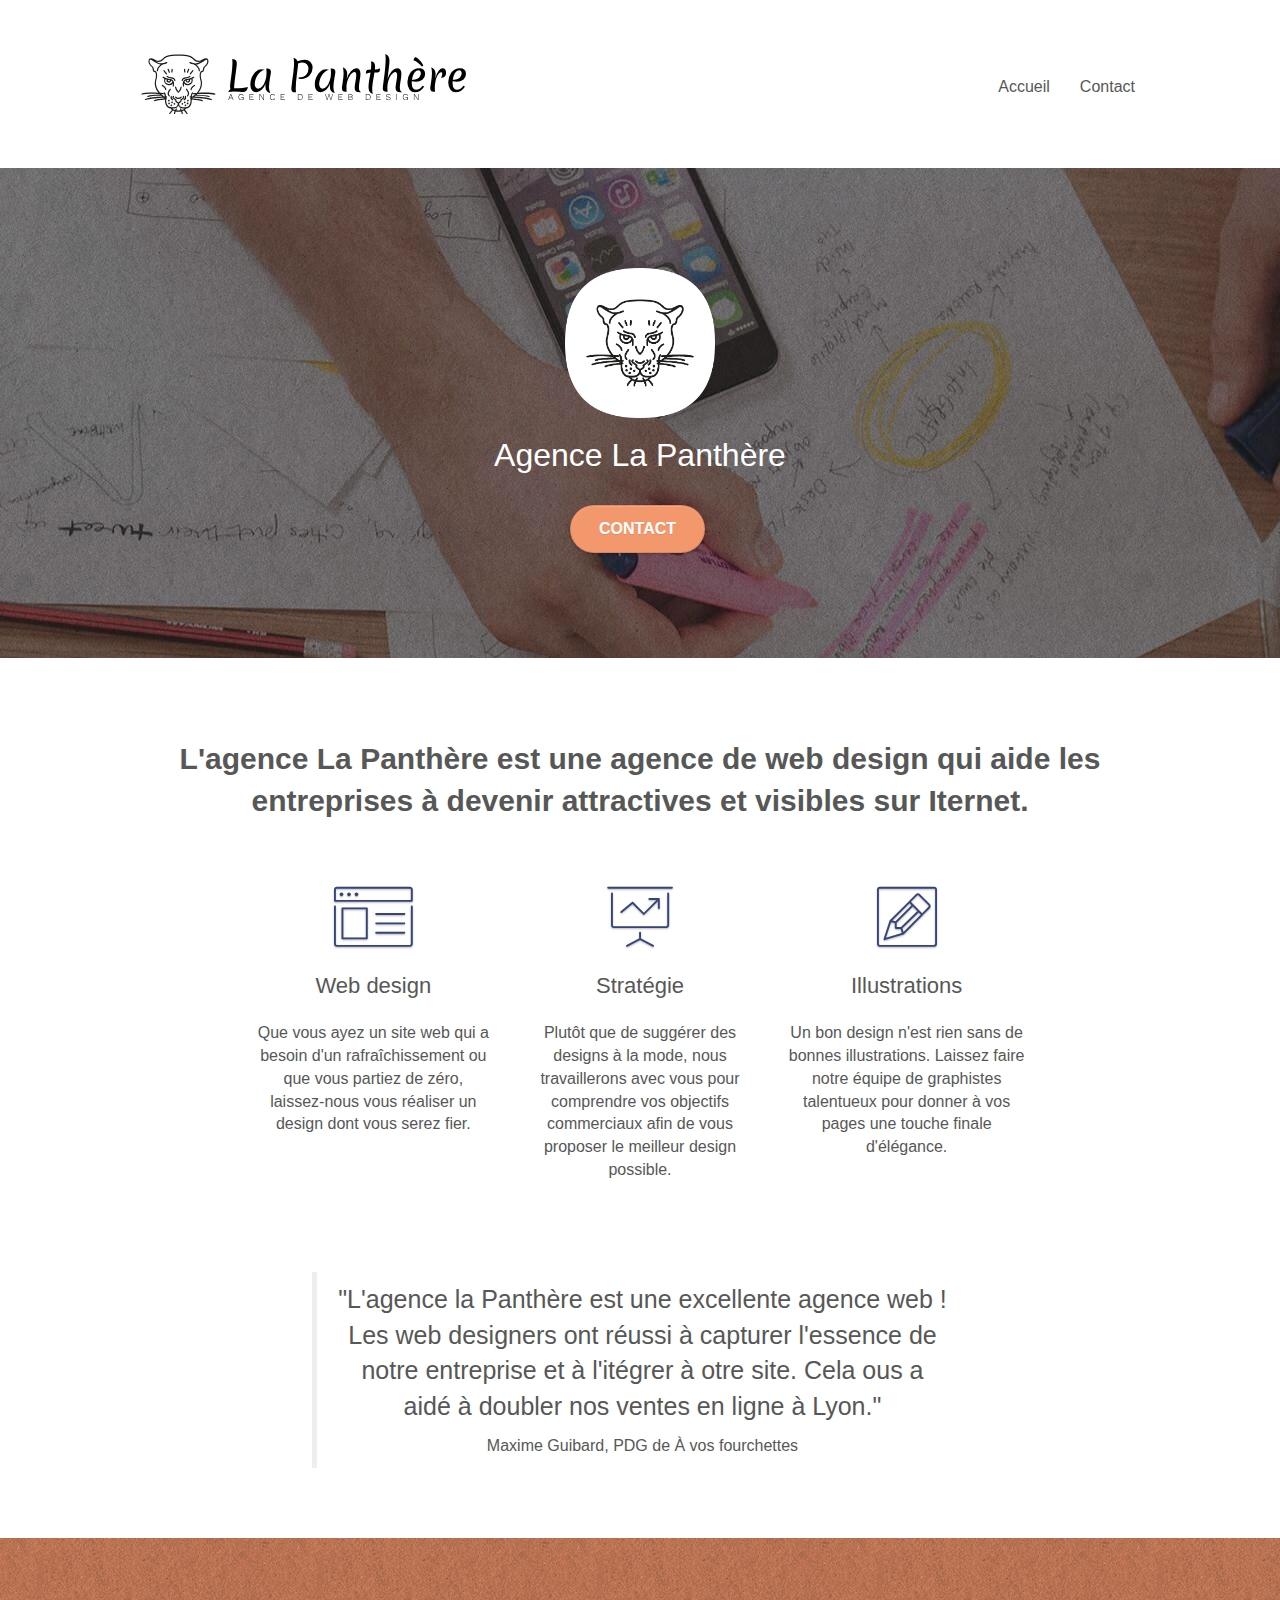
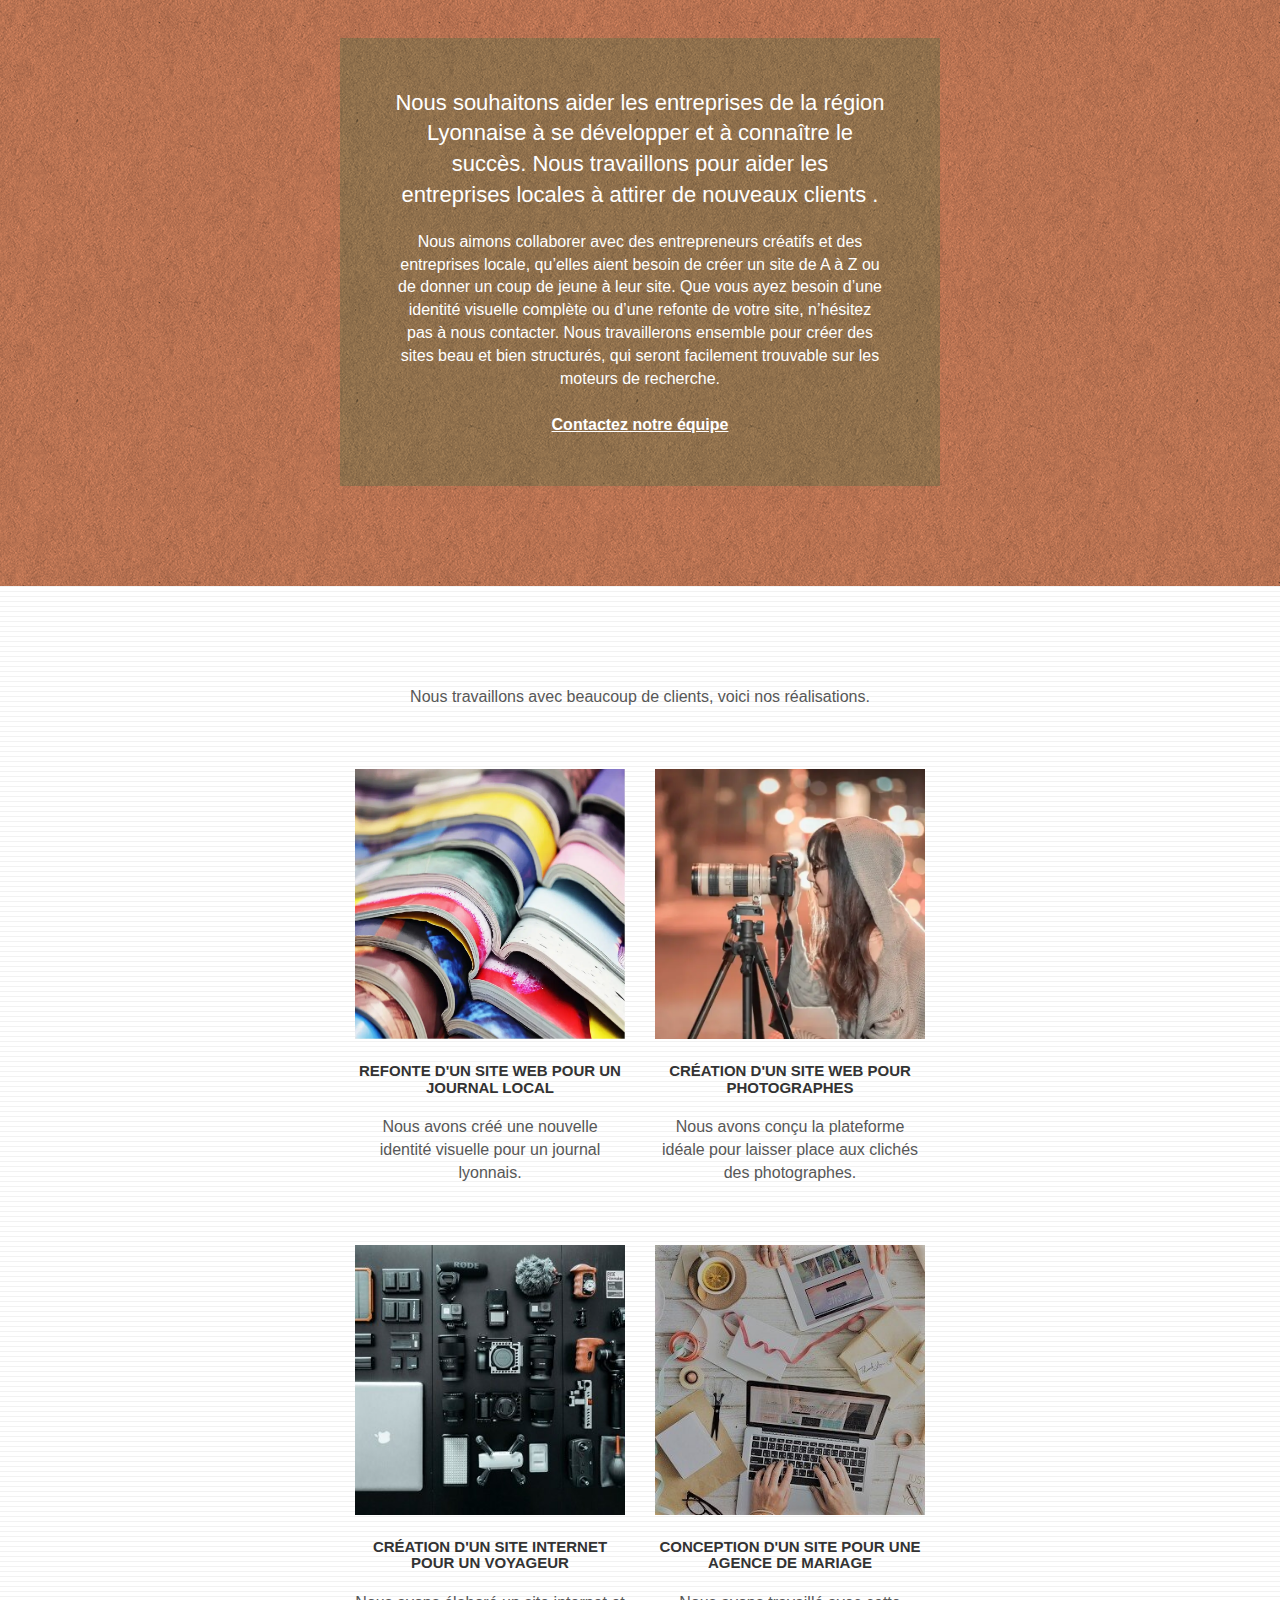
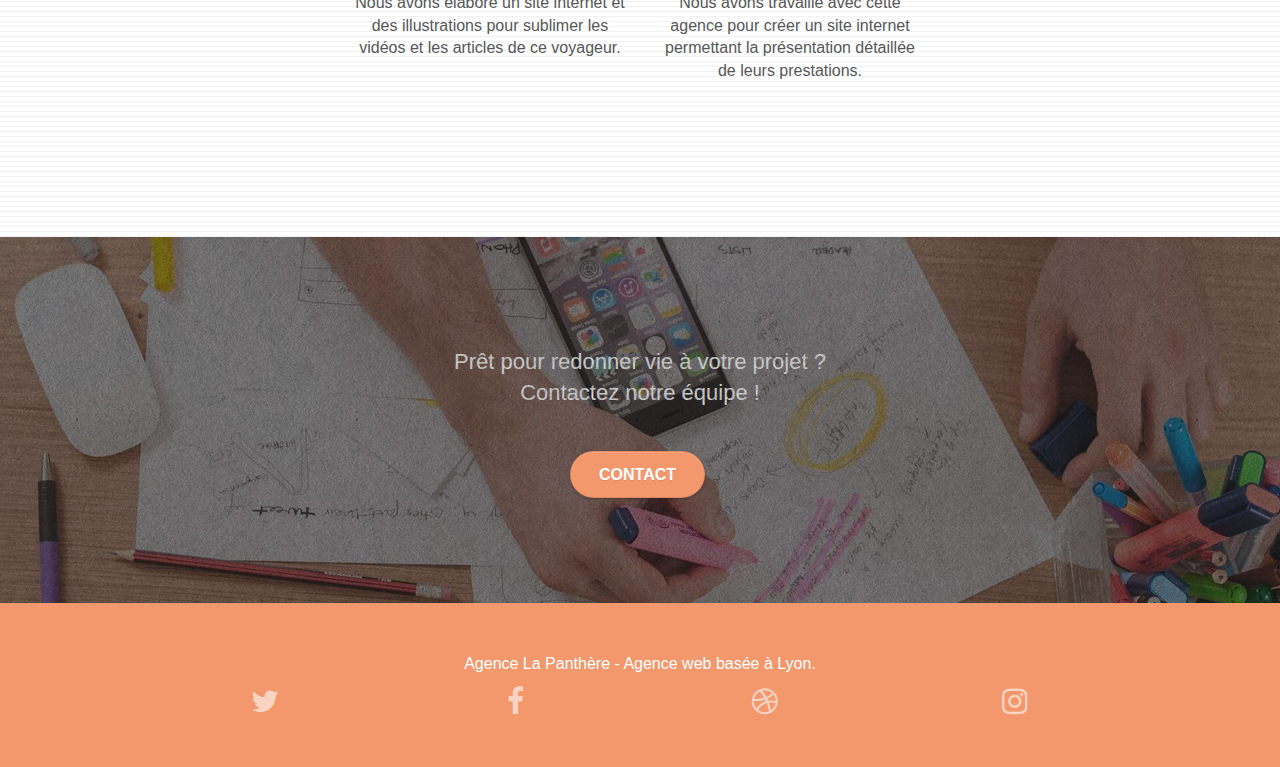
<file: index.html>
<!doctype html>
<html lang="fr-FR">

<head>
	<meta charset="utf-8">
	<meta name="keywords"
		content="seo, google, site web, site internet, agence design paris, agence design, agence design,agence design,agence design,agence design,agence design,agence design,agence design,agence design">
	<meta name="description"
		content="La Panthère agence de web design, experte en communication web à Lyon, propulsez l'activité de votre entreprise et développez votre visibilité sur le web.">
	<meta name="author" content="La Panthère">
	<meta name="viewport" content="width=device-width, initial-scale=1.0, viewport-fit=cover">
	<link rel="shortcut icon" type="image/png" href="favicon.jpg">

	<link rel="stylesheet" type="text/css" href="./css/bootstrap.css">
	<link rel="stylesheet" type="text/css" href="style.css">
	<link rel="stylesheet" type="text/css"
		href="https://cdnjs.cloudflare.com/ajax/libs/font-awesome/4.7.0/css/font-awesome.css">
	<link rel="stylesheet" type="text/css" href="./css/et-line.css">


	<script src="https://cdnjs.cloudflare.com/ajax/libs/jquery/2.1.0/jquery.min.js"></script>
	<script src="./js/bootstrap.js"></script>
	<script src="./js/blocs.js"></script>
	<script src="./js/jquery.touchSwipe.js" defer></script>
	<script src="./js/gmaps.js"></script>

	<title>La Panthère - Agence de web design</title>


	<!-- Analytics -->

	<!-- Analytics END -->

</head>

<body>
	<!-- Principal conteneur -->
	<div class="page-container">

		<!-- bloc-0 -->
		<header class="bloc bgc-white l-bloc " id="bloc-0">
			<div class="container bloc-sm">

				<nav class="navbar row">
					<div class="navbar-header">
						<a class="navbar-brand" href="index.html"><img src="img/agence-la-panthere-monochrome.svg"
								alt="Logo agence La Panthère"></a>
					</div>
					<button id="nav-toggle" type="button" class="ui-navbar-toggle navbar-toggle" data-toggle="collapse"
						data-target=".navbar-1" aria-label="Menu">
						<span class="sr-only">Toggle navigation</span><span class="icon-bar"></span><span
							class="icon-bar"></span><span class="icon-bar"></span>
					</button>
					<div class="collapse navbar-collapse navbar-1 special-dropdown-nav">
						<ul class="site-navigation nav navbar-nav">
							<li>
								<a href="index.html">Accueil</a>
							</li>
							<li>
							</li>
							<li>
								<a href="contact.html">Contact</a>
							</li>
						</ul>
					</div>
				</nav>
			</div>
		</header>
		<!-- bloc-0 END -->
		<main>
			<!-- bloc-1-presentation -->
			<section
				class="bloc bgc-dark-slate-blue bg-banniere d-bloc bg-t-edge bloc-bg-texture texture-paper b-parallax"
				id="bloc-1-hero">
				<div class="container bloc-lg">
					<div class="row tight-width-whitespace">
						<div class="col-sm-12">
							<img src="img/logo.png" class="center-block image-resize-mode logo-img"
								alt="Agence La Panthère">
							<h1 class="text-center hero-bloc-text tc-white ">
								Agence La Panthère
							</h1>
							<div class="text-center">
								<a href="contact.html" class="btn btn-lg btn-clean btn-rd cta-hero btn-atomic-tangerine"
									id="cta-hero">Contact</a>
							</div>
						</div>
					</div>
				</div>
			</section>
			<!-- bloc-1-presentation END -->

			<!-- bloc-2-services -->
			<section class="bloc bgc-white l-bloc" id="bloc-2-services">
				<div class="container bloc-md">
					<div class="row">
						<div class="col-sm-12 text-center">
							<p class="bloc-presetation">L'agence La Panthère est une agence de web design qui aide les
								entreprises à devenir
								attractives et visibles sur Iternet.</p>
						</div>
					</div>
					<div class="row voffset-lg med-width-whitespace">
						<div class="col-sm-4">
							<div class="text-center">
								<span class="et-icon-browser sm-shadow icon-dark-slate-blue icons icon-lg"></span>
							</div>
							<h2 class="mg-md text-center">
								Web design
							</h2>
							<p class="text-center ">
								Que vous ayez un site web qui a besoin d'un rafraîchissement ou que vous partiez de
								zéro, laissez-nous vous réaliser un design dont vous serez fier.
							</p>
						</div>
						<div class="col-sm-4">
							<div class="text-center">
								<span class="et-icon-presentation sm-shadow icon-dark-slate-blue icons icon-lg"></span>
							</div>
							<h2 class="mg-md text-center">
								Stratégie
							</h2>
							<p class="text-center ">
								Plutôt que de suggérer des designs à la mode, nous travaillerons avec vous pour
								comprendre vos objectifs commerciaux afin de vous proposer le meilleur design
								possible.<br>
							</p>
						</div>
						<div class="col-sm-4">
							<div class="text-center">
								<span class="et-icon-edit sm-shadow icon-dark-slate-blue icons icon-lg"></span>
							</div>
							<h2 class="mg-md text-center">
								Illustrations
							</h2>
							<p class="text-center ">
								Un bon design n'est rien sans de bonnes illustrations. Laissez faire notre équipe de
								graphistes talentueux pour donner à vos pages une touche finale d'élégance.
							</p>
						</div>
					</div>
					<div class="row voffset-lg voffset">
						<div class="col-xs-12 col-md-8 col-md-offset-2 text-center">
							<blockquote>
								<p class="bloc-quote">"L'agence la Panthère est une excellente agence web ! Les web
									designers ont réussi à
									capturer l'essence de notre entreprise et à l'itégrer à otre site. Cela ous a aidé à
									doubler nos ventes en ligne à Lyon."</p>
								<p>Maxime Guibard, PDG de À vos fourchettes</p>
							</blockquote>
						</div>
					</div>
				</div>
			</section>
			<!-- bloc-2-services END -->

			<!-- bloc-3-what-i-do -->
			<section
				class="bloc tc-white bgc-atomic-tangerine bg-presentation d-bloc bloc-bg-texture texture-paper b-parallax"
				id="bloc-3-what-i-do">
				<div class="container bloc-lg">
					<div class="row tight-width-whitespace black-background">
						<div class="col-sm-12">
							<h2 class="mg-md text-center tc-white">
								Nous souhaitons aider les entreprises de la région Lyonnaise à se développer et à
								connaître le succès. Nous travaillons pour aider les entreprises locales à attirer
								de
								nouveaux clients .<br>
							</h2>
							<p class="text-center white">
								Nous aimons collaborer avec des entrepreneurs créatifs et des entreprises locale,
								qu’elles aient besoin de créer un site de A à Z ou de donner un coup de jeune à leur
								site. Que vous ayez besoin d’une identité visuelle complète ou d’une refonte de
								votre
								site, n’hésitez pas à nous contacter. Nous travaillerons ensemble pour créer des
								sites
								beau et bien structurés, qui seront facilement trouvable sur les moteurs de
								recherche.
								<br><br><a class="ltc-white bold-link" href="contact.html">Contactez notre
									équipe</a><br>
							</p>
						</div>
					</div>
				</div>
			</section>
			<!-- bloc-3-what-i-do END -->

			<!-- bloc-4-portfolio -->
			<section class="bloc bgc-white bg-lines-h2-bg bg-repeat l-bloc" id="bloc-4-portfolio">
				<div class="container bloc-lg">
					<div class="row">
						<div class="col-sm-12 text-center">
							<p>Nous travaillons avec beaucoup de clients, voici nos réalisations.</p>
						</div>
					</div>
					<div class="row tight-width-whitespace portfolio-row">
						<div class="col-sm-6">
							<a href="#" data-lightbox="img/1.webp" data-gallery-id="gallery-1"
								data-caption="Refonte d'un site web pour un journal local" data-frame="snapshot-lb"><img
									src="img/1.webp"
									alt="paris web design logo agence web meilleure agence et refonte site web journal"
									class="img-responsive portfolio-thumb"></a>
							<h3 class="mg-md text-center">
								Refonte d'un site web pour un journal local
							</h3>
							<p class="text-center">
								Nous avons créé une nouvelle identité visuelle pour un journal lyonnais.
							</p>
						</div>
						<div class="col-sm-6">
							<a href="#" data-lightbox="img/2.webp" data-gallery-id="gallery-1"
								data-caption="Création d'un site web pour photographes" data-frame="snapshot-lb"><img
									src="img/2.webp" class="img-responsive portfolio-thumb"
									alt="Création d'un site web pour photographes"></a>
							<h3 class="mg-md text-center">
								Création d'un site web pour photographes
							</h3>
							<p class="text-center">
								Nous avons conçu la plateforme idéale pour laisser place aux clichés des
								photographes.
							</p>
						</div>
					</div>
					<div class="row tight-width-whitespace portfolio-row">
						<div class="col-sm-6">
							<a href="#" data-lightbox="img/3.jpg" data-gallery-id="gallery-1"
								data-caption="Création d'un site internet pour un voyageur"
								data-frame="snapshot-lb"><img src="img/3.jpg" class="img-responsive portfolio-thumb"
									alt="Création d'un site web pour voyageur"></a>
							<h3 class="mg-md text-center">
								Création d'un site internet pour un voyageur
							</h3>
							<p class="text-center">
								Nous avons élaboré un site internet et des illustrations pour sublimer les vidéos et
								les
								articles de ce voyageur.
							</p>
						</div>
						<div class="col-sm-6">
							<a href="#" data-lightbox="img/4.jpg" data-gallery-id="gallery-1"
								data-caption="Conception d'un site pour une agence de mariage"
								data-frame="snapshot-lb"><img src="img/4.jpg" class="img-responsive portfolio-thumb"
									alt="Création d'un site web pour agence de mariage"></a>
							<h3 class="mg-md text-center">
								Conception d'un site pour une agence de mariage
							</h3>
							<p class="text-center">
								Nous avons travaillé avec cette agence pour créer un site internet permettant la
								présentation détaillée de leurs prestations.
							</p>
						</div>
					</div>
				</div>
			</section>
			<!-- bloc-4-portfolio END -->

			<!-- bloc-5-cta -->
			<section class="bloc bgc-dark-slate-blue bg-banniere d-bloc bloc-bg-texture texture-paper" id="bloc-5-cta">
				<div class="container bloc-lg">
					<div class="row">
						<h2 class="mg-md text-center tc-white">
							Prêt pour redonner vie à votre projet ?<br>Contactez notre équipe !
						</h2>
						<div class="col-sm-12 text-center">
							<a href="contact.html"
								class="btn btn-atomic-tangerine btn-clean btn-rd btn-lg cta-hero">Contact</a>
						</div>
					</div>
				</div>
			</section>
			<!-- bloc-5-cta END -->
		</main>
		<!-- Footer - bloc-8 -->
		<footer class="bloc bgc-atomic-tangerine d-bloc" id="bloc-8">
			<div class="container bloc-sm">
				<div class="row">
					<div class="col-sm-12">
						<p class="text-center white">
							Agence La Panthère - Agence web basée à Lyon.<br>
						</p>
						<div class="row row-no-gutters">
							<div class="col-xs-3">
								<div class="text-center">
									<a class="social" title="Twitter" href="https://twitter.com/"><span
											class="fa fa-twitter icon-md"></span></a>
								</div>
							</div>
							<div class="col-xs-3">
								<div class="text-center">
									<a class="social" title="FaceBook" href="https://www.facebook.com/"><span
											class="fa fa-facebook icon-md"></span></a>
								</div>
							</div>
							<div class="col-xs-3">
								<div class="text-center">
									<a class="social" title="Dribble" href="https://dribbble.com/"><span
											class="fa fa-dribbble icon-md"></span></a>
								</div>
							</div>
							<div class="col-xs-3">
								<div class="text-center">
									<a class="social" title="Instagram" href="https://www.instagram.com/"><span
											class="fa fa-instagram icon-md"></span></a>
								</div>
							</div>
						</div>
					</div>
				</div>
			</div>
		</footer>
		<!-- Footer - bloc-8 END -->

	</div>
	<!-- Principal conteneur END -->


</body>

</html>
</file>
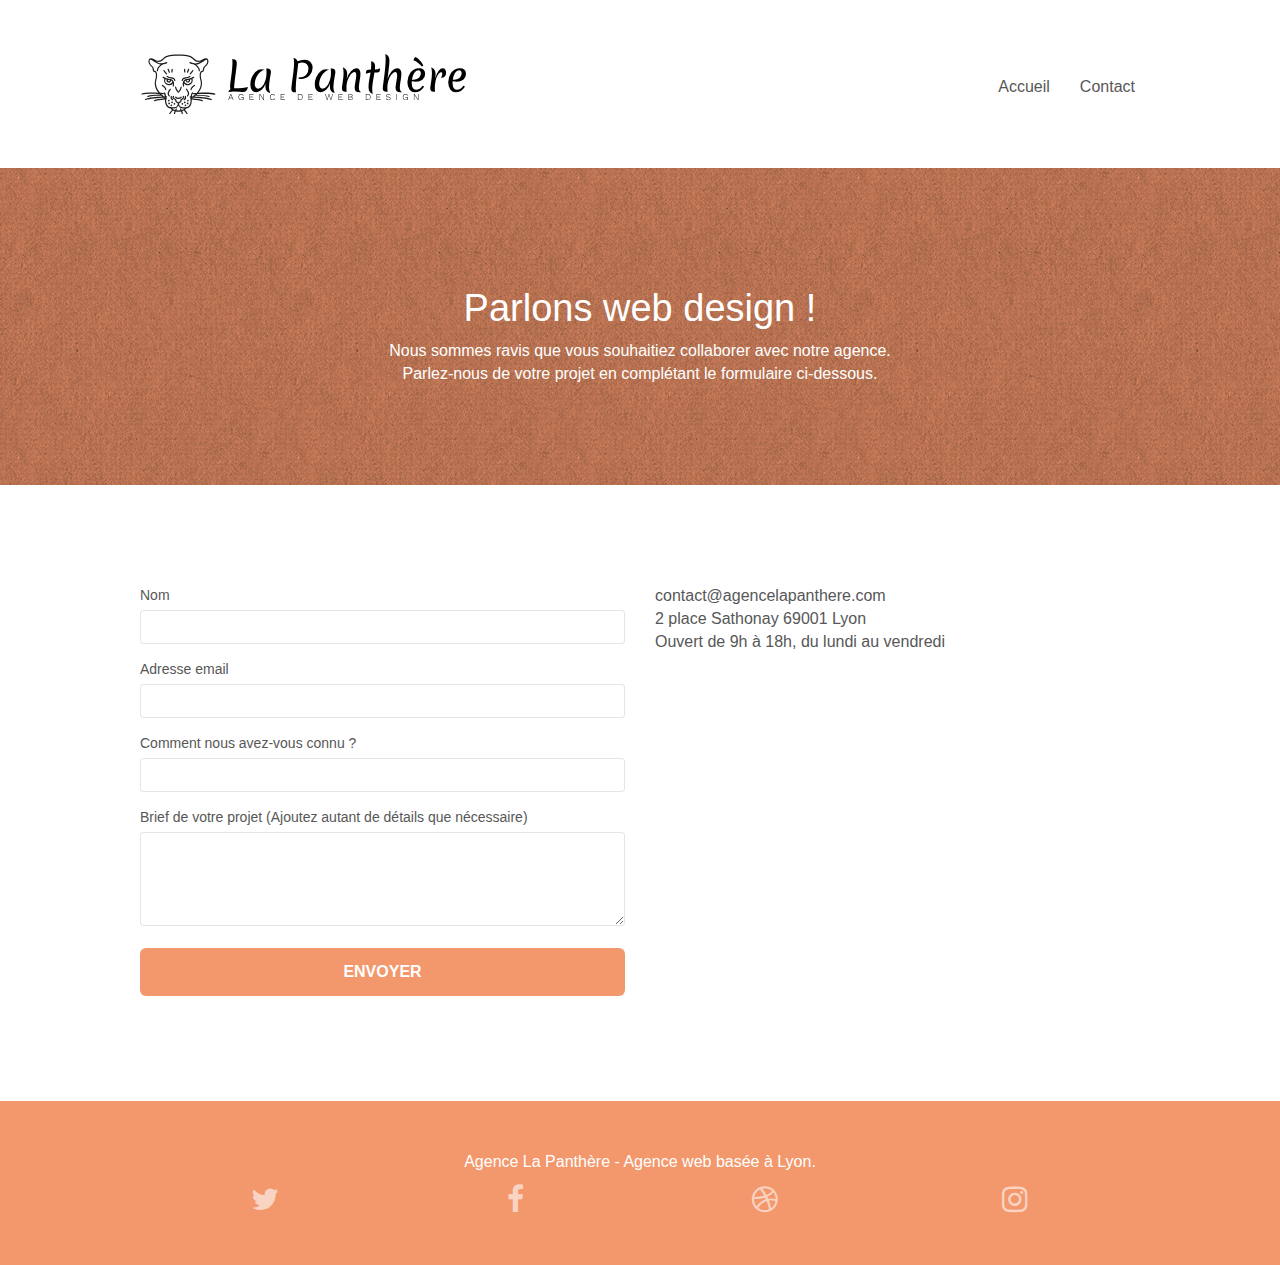
<file: contact.html>
<!doctype html>
<html lang="fr-FR">
	<head>
		<meta charset="utf-8">
		<meta name="keywords"
			content="seo, google, site web, site internet, agence design paris, agence design, agence design,agence design,agence design,agence design,agence design,agence design,agence design,agence design">
		<meta name="description"
			content="La Panthère agence de web design, experte en communication web à Lyon, propulsez l'activité de votre entreprise et développez votre visibilité sur le web.">
		<meta name="author" content="La Panthère">
		<meta name="viewport" content="width=device-width, initial-scale=1.0, viewport-fit=cover">
		<link rel="shortcut icon" type="image/png" href="favicon.jpg">
	
		<link rel="stylesheet" type="text/css" href="./css/bootstrap.css">
		<link rel="stylesheet" type="text/css" href="style.css">
		<link rel="stylesheet" type="text/css" href="https://cdnjs.cloudflare.com/ajax/libs/font-awesome/4.7.0/css/font-awesome.css">
		<link rel="stylesheet" type="text/css" href="./css/et-line.css">
	
	
		<script src="https://cdnjs.cloudflare.com/ajax/libs/jquery/2.1.0/jquery.min.js"></script>
		<script src="./js/bootstrap.js"></script>
		<script src="./js/blocs.js"></script>
		<!-- <script src="./js/jquery.touchSwipe.js" defer></script>
		<script src="./js/gmaps.js"></script> -->
		<script src="./js/jqBootstrapValidation.js"></script>
		<script src="./js/formHandler.js"></script>
	
		<title>Contact</title>
	

    
<!-- Analytics -->
 
<!-- Analytics END -->
    
</head>
<body>
<!-- Principal conteneur -->
<div class="page-container">
    
<!-- bloc-0 -->
<header class="bloc bgc-white l-bloc " id="bloc-0">
	<div class="container bloc-sm">
		<nav class="navbar row">
			<div class="navbar-header">
				<a class="navbar-brand" href="index.html"><img src="img/agence-la-panthere-monochrome.svg" alt="Logo agence la Panthère"></a>
				<button id="nav-toggle" type="button" class="ui-navbar-toggle navbar-toggle"
				data-toggle="collapse" data-target=".navbar-1">
				<span class="sr-only">Toggle navigation</span><span class="icon-bar"></span><span
					class="icon-bar"></span><span class="icon-bar"></span>
			</button>
			</div>

			<div class="collapse navbar-collapse navbar-1 special-dropdown-nav">
				<ul class="site-navigation nav navbar-nav">
					<li>
						<a href="index.html">Accueil</a>
					</li>
					<li>
						<a href="contact.html">Contact</a>
					</li>
				</ul>
			</div>
		</nav>
	</div>
</header>
<!-- bloc-0 END -->

<!-- bloc-6 -->
<section class="bloc bg-dots-bg bg-repeat bgc-atomic-tangerine d-bloc bloc-bg-texture texture-paper" id="bloc-6">
	<div class="container bloc-lg">
		<div class="row">
			<div class="col-sm-12">
				<h1 class="text-center hero-bloc-text tc-white">
					Parlons web design !
				</h1>
				<p class="text-center mg-lg tc-white tight-width-whitespace">
					Nous sommes ravis que vous souhaitiez collaborer avec notre agence.<br>
					Parlez-nous de votre projet en complétant le formulaire ci-dessous.
				</p>
			</div>
		</div>
	</div>
</section>
<!-- bloc-6 END -->

<!-- bloc-7 -->
<div class="bloc bgc-white l-bloc" id="bloc-7">
	<div class="container bloc-lg">
		<div class="row">
			<div class="col-sm-6">
				<form id="form_1">
					<div class="form-group">
						<label for="name">
							Nom
						</label>
						<input id="name" class="form-control" required  aria-label="Nom">
					</div>
					<div class="form-group">
						<label for="email">
							Adresse email
						</label>
						<input id="email" class="form-control" type="email" required  aria-label="Email">
					</div>
					<div class="form-group">
						<label for="input_504">
							Comment nous avez-vous connu ?
						</label>
						<input class="form-control" type="email" required id="input_504"  aria-label="Comment nous avez-vous connu ?">
					</div>
					<div class="form-group">
						<label for="message">
							Brief de votre projet (Ajoutez autant de détails que nécessaire)<br>
						</label><textarea id="message" class="form-control" rows="4" cols="50" required  aria-label="Votre projet"></textarea>
					</div> 
					<button class="bloc-button btn btn-lg btn-block cta-hero btn-atomic-tangerine" type="submit"  aria-label="Envoyer">
						Envoyer
					</button>
				</form>
			</div>
			<div class="col-sm-6">
				<p>
					contact@agencelapanthere.com<br>2 place Sathonay 69001 Lyon<br>Ouvert de 9h à 18h, du lundi au vendredi<br>
				</p>
			</div>
		</div>
	</div>
</div>
<!-- bloc-7 END -->

<!-- Footer - bloc-8 -->
<footer class="bloc bgc-atomic-tangerine d-bloc" id="bloc-8">
			<div class="container bloc-sm">
				<div class="row">
					<div class="col-sm-12">
						<p class="text-center white">
							Agence La Panthère - Agence web basée à Lyon.<br>
						</p>
						<div class="row row-no-gutters">
							<div class="col-xs-3">
								<div class="text-center">
									<a class="social" title="Twitter" href="https://twitter.com/"><span
											class="fa fa-twitter icon-md"></span></a>
								</div>
							</div>
							<div class="col-xs-3">
								<div class="text-center">
									<a class="social" title="FaceBook" href="https://www.facebook.com/"><span
											class="fa fa-facebook icon-md"></span></a>
								</div>
							</div>
							<div class="col-xs-3">
								<div class="text-center">
									<a class="social" title="Dribble" href="https://dribbble.com/"><span
											class="fa fa-dribbble icon-md"></span></a>
								</div>
							</div>
							<div class="col-xs-3">
								<div class="text-center">
									<a class="social" title="Instagram" href="https://www.instagram.com/"><span
											class="fa fa-instagram icon-md"></span></a>
								</div>
							</div>
						</div>
					</div>
				</div>
			</div>
		</footer>
<!-- Footer - bloc-8 END -->

</div>
<!-- Principal conteneur END -->
    

</body>
</html>
</file>
<file: style.css>
body {
    margin: 0;
    padding: 0;
    background: #FFF;
    overflow-x: hidden;
    -webkit-font-smoothing: antialiased;
    -moz-osx-font-smoothing: grayscale;
}

a,
button {
    transition: all .3s ease-in-out;
    outline: none !important;
}

a:hover {
    text-decoration: none;
    cursor: pointer;
}

#page-loading-blocs-notifaction {
    position: fixed;
    top: 0;
    bottom: 0;
    width: 100%;
    z-index: 100000;
    background: #FFFFFF url("img/pageload-spinner.gif") no-repeat center center;
}

.bloc {
    width: 100%;
    clear: both;
    background: 50% 50% no-repeat;
    padding: 0 50px;
    -webkit-background-size: cover;
    -moz-background-size: cover;
    -o-background-size: cover;
    background-size: cover;
    position: relative;
}

.bloc-presetation {
    font-size: 30px;
    font-weight: bold;
    padding: 30px;
}

.bloc-quote {
    font-size: 25px;
}

.bloc .container {
    padding-left: 0;
    padding-right: 0;
}

.bloc-lg {
    padding: 100px 50px;
}

.bloc-md {
    padding: 50px;
}

.bloc-sm {
    padding: 50px 50px;
}

.bg-center,
.bg-l-edge,
.bg-r-edge,
.bg-t-edge,
.bg-b-edge,
.bg-tl-edge,
.bg-bl-edge,
.bg-tr-edge,
.bg-br-edge,
.bg-repeat {
    -webkit-background-size: auto !important;
    -moz-background-size: auto !important;
    -o-background-size: auto !important;
    background-size: auto !important;
}

.bg-repeat {
    background: repeat;
}

.bg-t-edge {
    background: top no-repeat;
}

.bloc-bg-texture::before {
    content: "";
    background-size: 2px 2px;
    position: absolute;
    top: 0;
    bottom: 0;
    left: 0;
    right: 0;
}

.texture-paper::before {
    background: url("img/texture-paper.png");
    background-size: 280px 280px;
}

.b-parallax {
    background-attachment: fixed;
}

.d-bloc {
    color: rgba(255, 255, 255, .7);
}

.d-bloc button:hover {
    color: rgba(255, 255, 255, .9);
}

.d-bloc .icon-round,
.d-bloc .icon-square,
.d-bloc .icon-rounded,
.d-bloc .icon-semi-rounded-a,
.d-bloc .icon-semi-rounded-b {
    border-color: rgba(255, 255, 255, .9);
}

.d-bloc .divider-h span {
    border-color: rgba(255, 255, 255, .2);
}

.d-bloc .a-btn,
.d-bloc .navbar a,
.d-bloc .navbar-brand,
.d-bloc a .icon-sm,
.d-bloc a .icon-md,
.d-bloc a .icon-lg,
.d-bloc a .icon-xl,
.d-bloc h1 a,
.d-bloc h2 a,
.d-bloc h3 a,
.d-bloc h4 a,
.d-bloc h5 a,
.d-bloc h6 a,
.d-bloc p a {
    color: rgba(255, 255, 255, .6);
}

.d-bloc .a-btn:hover,
.d-bloc .navbar a:hover,
.d-bloc .navbar-brand:hover,
.d-bloc a:hover .icon-sm,
.d-bloc a:hover .icon-md,
.d-bloc a:hover .icon-lg,
.d-bloc a:hover .icon-xl,
.d-bloc h1 a:hover,
.d-bloc h2 a:hover,
.d-bloc h3 a:hover,
.d-bloc h4 a:hover,
.d-bloc h5 a:hover,
.d-bloc h6 a:hover,
.d-bloc p a:hover {
    color: rgba(255, 255, 255, 1);
}

.d-bloc .navbar-toggle .icon-bar {
    background: rgba(255, 255, 255, 1);
}

.d-bloc .btn-wire,
.d-bloc .btn-wire:hover {
    color: rgba(255, 255, 255, 1);
    border-color: rgba(255, 255, 255, 1);
}

.d-bloc .panel {
    color: rgba(0, 0, 0, .5);
}

.d-bloc .panel button:hover {
    color: rgba(0, 0, 0, .7);
}

.d-bloc .panel icon {
    border-color: rgba(0, 0, 0, .7);
}

.d-bloc .panel .divider-h span {
    border-color: rgba(0, 0, 0, .1);
}

.d-bloc .panel .a-btn {
    color: rgba(0, 0, 0, .6);
}

.d-bloc .panel .a-btn:hover {
    color: rgba(0, 0, 0, 1);
}

.d-bloc .panel .btn-wire,
.d-bloc .panel .btn-wire:hover {
    color: rgba(0, 0, 0, .7);
    border-color: rgba(0, 0, 0, .3);
}

.d-bloc .panel,
.l-bloc {
    color: rgba(0, 0, 0, .5);
}

.d-bloc .panel button:hover,
.l-bloc button:hover {
    color: rgba(0, 0, 0, .7);
}

.l-bloc .icon-round,
.l-bloc .icon-square,
.l-bloc .icon-rounded,
.l-bloc .icon-semi-rounded-a,
.l-bloc .icon-semi-rounded-b {
    border-color: rgba(0, 0, 0, .7);
}

.d-bloc .panel .divider-h span,
.l-bloc .divider-h span {
    border-color: rgba(0, 0, 0, .1);
}

.d-bloc .panel .a-btn,
.l-bloc .a-btn,
.l-bloc .navbar a,
.l-bloc .navbar-brand,
.l-bloc a .icon-sm,
.l-bloc a .icon-md,
.l-bloc a .icon-lg,
.l-bloc a .icon-xl,
.l-bloc h1 a,
.l-bloc h2 a,
.l-bloc h3 a,
.l-bloc h4 a,
.l-bloc h5 a,
.l-bloc h6 a,
.l-bloc p a {
    color: rgba(0, 0, 0, .6);
}

.d-bloc .panel .a-btn:hover,
.l-bloc .a-btn:hover,
.l-bloc .navbar a:hover,
.l-bloc .navbar-brand:hover,
.l-bloc a:hover .icon-sm,
.l-bloc a:hover .icon-md,
.l-bloc a:hover .icon-lg,
.l-bloc a:hover .icon-xl,
.l-bloc h1 a:hover,
.l-bloc h2 a:hover,
.l-bloc h3 a:hover,
.l-bloc h4 a:hover,
.l-bloc h5 a:hover,
.l-bloc h6 a:hover,
.l-bloc p a:hover {
    color: rgba(0, 0, 0, 1);
}

.l-bloc .navbar-toggle .icon-bar {
    color: rgba(0, 0, 0, .6);
}

.d-bloc .panel .btn-wire,
.d-bloc .panel .btn-wire:hover,
.l-bloc .btn-wire,
.l-bloc .btn-wire:hover {
    color: rgba(0, 0, 0, .7);
    border-color: rgba(0, 0, 0, .3);
}

.voffset {
    margin-top: 30px;
}

.voffset-lg {
    margin-top: 80px;
}

.row-no-gutters {
    margin-right: 0;
    margin-left: 0;
}

.row.row-no-gutters>[class^="col-"],
.row.row-no-gutters>[class*=" col-"] {
    padding-right: 0;
    padding-left: 0;
}

#bloc-1-hero h1 {
    font-size: 32px;
}

.navbar {
    margin-bottom: 0;
    z-index: 1;
}

.navbar-brand {
    height: auto;
    padding: 3px 15px;
    font-size: 25px;
    font-weight: normal;
    font-weight: 600;
    line-height: 44px;
}

.navbar-brand img {
    max-height: 200px;
    margin: 0 5px 0 0;
    display: inline;
    height: 60px;
}

.navbar-brand img[src$=svg] {
    min-width: 100px;
}

.nav-center .navbar-brand img {
    margin: 0;
}

.navbar .nav {
    padding-top: 2px;
    margin-right: -16px;
    float: right;
    z-index: 1;
}

.nav>li {
    float: left;
    margin-top: 4px;
    font-size: 16px;
}

.navbar-nav .open .dropdown-menu>li>a {
    text-align: inherit;
}

.nav>li a:hover,
.nav>li a:focus {
    background: transparent;
}

.navbar-toggle {
    margin: 10px 10px 0 0;
    border: 0px;
}

.navbar-toggle:hover {
    background: transparent !important;
}

.navbar-toggle .icon-bar {
    background-color: rgba(0, 0, 0, .5);
    width: 26px;
}

.nav-invert .navbar .nav {
    float: left;
}

.nav-invert .navbar-header,
.nav-invert .navbar-brand {
    float: right;
    position: relative;
    z-index: 2;
}

@media (min-width: 768px) {
    .site-navigation {
        position: absolute;
        top: 50%;
        right: 20px;
        transform: translate(0, -50%);
        -webkit-transform: translateY(-50%);
    }

    .nav>li .dropdown-menu a,
    .nav>li .dropdown-menu a:hover {
        color: #484848;
    }

    .nav-invert .site-navigation {
        left: 0;
        right: 0;
    }

    .nav-center {
        text-align: center;
    }

    .nav-center .navbar-header {
        width: 100%;
    }

    .nav-center .navbar-header,
    .nav-center .navbar-brand,
    .nav-center .nav>li {
        float: none;
        display: inline-block;
    }

    .nav-center .site-navigation {
        position: relative;
        width: 100%;
        right: 0;
        margin-right: 0px;
        margin-top: 20px;
    }

    .nav-center.mini-nav .navbar-toggle {
        float: none;
        margin: 10px auto 0;
    }
}

.nav>li>.dropdown a {
    background: none !important;
    display: block;
    padding: 14px 15px;
}

nav .caret {
    margin: 0 5px;
}

.dropdown-menu .dropdown-menu {
    top: -8px;
    left: 100%;
}

.dropdown-menu .dropmenu-flow-right {
    top: 100%;
    left: 0;
    margin-left: -1px;
    border-top-left-radius: 0;
    border-top-right-radius: 0;
}

.dropdown-menu .dropdown span {
    border: 4px solid black;
    border-top-color: transparent;
    border-right-color: transparent;
    border-bottom-color: transparent;
    margin: 6px -5px 0 0 !important;
    float: right;
}

.mg-md {
    margin-top: 10px;
    margin-bottom: 20px;
}

.mg-lg {
    margin-top: 10px;
    margin-bottom: 40px;
}

.btn {
    margin: 0 5px 5px 0;
}

.btn.pull-right {
    margin: 0 0 5px 5px;
}

.btn-d,
.btn-d:hover,
.btn-d:focus {
    color: #FFF;
    background: rgba(0, 0, 0, .3);
}

button {
    outline: none !important;
}

.btn-rd {
    border-radius: 40px;
}

.btn-clean {
    border: 1px solid rgba(0, 0, 0, .08);
    border-bottom-color: rgba(0, 0, 0, .1);
    text-shadow: 0 1px 0 rgba(0, 0, 1, .1);
    box-shadow: 0 1px 3px rgba(0, 0, 1, .25), inset 0 1px 0 0 rgba(255, 255, 255, .15);
}

.icon-md {
    font-size: 30px !important;
}

.icon-lg {
    font-size: 60px !important;
}

.sm-shadow {
    text-shadow: 0 1px 2px rgba(0, 0, 0, .3);
}

.panel-sq,
.panel-sq .panel-heading,
.panel-sq .panel-footer {
    border-radius: 0;
}

.panel-rd {
    border-radius: 30px;
}

.panel-rd .panel-heading {
    border-radius: 29px 29px 0 0;
}

.panel-rd .panel-footer {
    border-radius: 0 0 29px 29px;
}

.form-control {
    border-color: rgba(0, 0, 0, .1);
    box-shadow: none;
}

.scrollToTop {
    width: 40px;
    height: 40px;
    position: fixed;
    bottom: 20px;
    right: 20px;
    opacity: 0;
    z-index: 500;
    transition: all .3s ease-in-out;
}

.scrollToTop span {
    margin-top: 6px;
}

.showScrollTop {
    font-size: 14px;
    opacity: 1;
}

a[data-lightbox] {
    position: relative;
    display: block;
    text-align: center;
}

a[data-lightbox]:hover::before {
    content: "+";
    font-family: "HelveticaNeue-Light", "Helvetica Neue Light", "Helvetica Neue", Helvetica, Arial;
    font-size: 32px;
    width: 50px;
    height: 50px;
    margin-left: -25px;
    border-radius: 50%;
    background: rgba(0, 0, 0, .6);
    color: #FFF;
    font-weight: 100;
    z-index: 1;
    position: absolute;
    top: 50%;
    transform: translateY(-50%);
    -webkit-transform: translateY(-50%);
}

a[data-lightbox]:hover img {
    opacity: 0.6;
    -webkit-animation-fill-mode: none;
    animation-fill-mode: none;
}

#lightbox-modal {
    display: flex;
    align-items: center;
}

#lightbox-modal .modal-dialog {
    width: 90%;
    max-width: 900px;
    margin: 0 auto 0;
}

#lightbox-modal .modal-dialog img {
    max-height: 90vh;
    margin: 0 auto;
}

.lightbox-caption {
    padding: 20px;
    color: #FFF;
    background: rgba(0, 0, 0, .5);
    position: absolute;
    left: 15px;
    right: 15px;
    bottom: 5px;
}

.close-lightbox {
    color: #FFF;
    font-size: 30px;
    position: absolute;
    top: 20px;
    right: 20px;
    z-index: 20;
    background: rgba(0, 0, 0, .5);
    border: none;
    line-height: 30px;
    padding: 0 9px 5px;
    opacity: 0.3;
}

.close-lightbox:hover,
.next-lightbox:hover,
.prev-lightbox:hover {
    opacity: 1.0;
    color: #FFF;
}

.next-lightbox,
.prev-lightbox {
    font-size: 20px;
    color: rgba(255, 255, 255, .9);
    background: rgba(0, 0, 0, .5);
    transition: all .2s ease-in-out;
    position: absolute;
    top: 45%;
    z-index: 1;
    opacity: 0.4;
}

.next-lightbox {
    padding: 6px 8px 1px 13px;
    right: 25px;
}

.prev-lightbox {
    padding: 6px 13px 1px 10px;
    left: 25px;
}

.snapshot-lb .modal-body {
    padding-bottom: 45px;
}

.snapshot-lb .lightbox-caption {
    padding: 0;
    color: rgba(0, 0, 0, .5);
    background: none;
}

h1,
h2,
h3,
h4,
h5,
h6,
p,
label,
.btn,
a {
    font-family: "helvetica";
    font-weight: 400;
    color: #575757 !important;
}

.container {
    max-width: 1000px;
}

.hero-bloc-text {
    font-size: 38px;
}

.hero-bloc-text-sub {
    font-size: 36px;
}

.statement-bloc-text {
    line-height: 26px;
    font-style: italic;
    font-size: 20px;
    text-align: center;
    font-weight: lighter;
    max-width: 520px;
    margin: auto auto auto auto;
}

p {
    font-size: 16px;
}

.tight-width-whitespace {
    max-width: 600px;
    margin: auto auto auto auto;
}

.h1 {
    font-size: 25px;
    font-family: "Open Sans";
}

.cta-hero {
    margin-top: 22px;
    color: #FFFFFF !important;
    text-transform: uppercase;
    padding: 12px 28px 12px 28px;
    font-size: 16px;
    font-weight: 700;
}

.social {
    max-width: 400px;
    margin: auto auto auto auto;
    color: #000000;
    height: 48px;
    width: 48px;
}

h2 {
    font-size: 22px;
    line-height: 1.4em;
}

h3 {
    font-size: 15px;
    text-transform: uppercase;
    font-weight: 700;
    color: #333333 !important;
}

.med-width-whitespace {
    max-width: 800px;
    margin: auto auto auto auto;
    box-shadow: 0px 0px 0px #000000;
}

h1 {
    color: #333333 !important;
}

h4 {
    color: #333333 !important;
}

.icons {
    margin-bottom: 14px;
    margin-top: 24px;
}

.white {
    color: #FFFFFF !important;
}

.portfolio-thumb {
    margin-bottom: 24px;
}

.portfolio-row {
    margin-bottom: 44px;
    margin-top: 50px;
}

.avatar {
    box-shadow: 0px 4px 9px rgba(0, 0, 0, 0.3);
}

.black-background {
    background-color: rgba(165, 147, 99, 0.7);
    padding: 40px 40px 40px 40px;
}

.bold-link {
    font-weight: 900;
    text-decoration: underline !important;
}

.bgc-white {
    background-color: #FFFFFF;
}

.bgc-dark-slate-blue {
    background-color: #364577;
}

.bgc-atomic-tangerine {
    background-color: #F3976C;
}

.tc-white {
    color: #FFFFFF !important;
}

.btn-atomic-tangerine {
    background: #F3976C;
    color: #FFFFFF !important;
}

.btn-atomic-tangerine:hover {
    background: #c27956 !important;
    color: #FFFFFF !important;
}

.ltc-white {
    color: #FFFFFF !important;
}

.ltc-white:hover {
    color: #cccccc !important;
}

.ltc-atomic-tangerine {
    color: #F3976C !important;
}

.ltc-atomic-tangerine:hover {
    color: #c27956 !important;
}

.icon-dark-slate-blue {
    color: #364577 !important;
    border-color: #364577 !important;
}

.bg-dots-bg {
    background-image: url("img/dots-bg.png");
}

.bg-lines-h2-bg {
    background-image: url("img/lines-h2-bg.png");
}

.bg-banniere {
    background-image: url("img/agence-la-panthere.jpg");
}

.bg-presentation {
    background-image: url("img/image-de-presentation.jpg");
}
.logo-img {
    width: 150px;
}

@media (max-width: 1024px) {
    .bloc {
        padding-left: 20px;
        padding-right: 20px;
    }

    .bloc.full-width-bloc,
    .bloc-tile-2.full-width-bloc .container,
    .bloc-tile-3.full-width-bloc .container,
    .bloc-tile-4.full-width-bloc .container {
        padding-left: 0;
        padding-right: 0;
    }
}

@media (max-width: 992px) and (min-width: 768px) {
    .navbar .nav {
        max-width: 80%
    }

    .nav-center.navbar .nav {
        max-width: 100%
    }
}

@media only screen and (min-width: 768px) and (max-width: 1024px) and (orientation: landscape) {
    .b-parallax {
        background-attachment: scroll;
    }
}

@media only screen and (min-width: 1024px) and (max-width: 1366px) and (-webkit-min-device-pixel-ratio: 1.5) {
    .b-parallax {
        background-attachment: scroll;
    }
}

@media (max-width: 991px) {
    .container {
        width: 100%;
    }

    .b-parallax {
        background-attachment: scroll;
    }

    .page-container,
    #hero-bloc {
        overflow-x: hidden;
        position: relative;
    }

    .bloc-group,
    .bloc-group .bloc {
        display: block;
        width: 100%;
    }

}

@media (max-width: 767px) {
    .page-container {
        overflow-x: hidden;
        position: relative;
    }

    h1,
    h2,
    h3,
    h4,
    h5,
    h6,
    p,
    #disqus_thread {
        padding-left: 10px !important;
        padding-right: 10px !important;
    }

    .b-parallax {
        background-attachment: scroll;
    }

    .navbar .nav {
        padding-top: 0;
        border-top: 1px solid rgba(0, 0, 0, .2);
        float: none !important;
    }

    .navbar.row {
        margin-left: 0;
        margin-right: 0;
    }

    .site-navigation {
        position: inherit;
        transform: none;
        -webkit-transform: none;
        -ms-transform: none;
    }

    .nav>li {
        margin-top: 0;
        border-bottom: 1px solid rgba(0, 0, 0, .1);
        background: rgba(0, 0, 0, .05);
        text-align: left;
        padding-left: 15px;
        width: 100%;
    }

    .nav>li:hover {
        background: rgba(0, 0, 0, .08);
    }

    .dropdown .dropdown a .caret {
        float: none;
        margin: 5px 0 0 10px !important;
        border: 4px solid black;
        border-bottom-color: transparent;
        border-right-color: transparent;
        border-left-color: transparent;
    }

    #hero-bloc .navbar .nav {
        background: rgba(0, 0, 0, .8);
    }

    #hero-bloc .navbar .nav a {
        color: rgba(255, 255, 255, .6);
    }

    .hero {
        padding: 50px 0;
    }

    .hero-nav {
        left: -1px;
        right: -1px;
    }

    .navbar-collapse {
        padding: 0;
        overflow-x: hidden;
        -webkit-box-shadow: none;
        box-shadow: none;
    }

    .navbar-brand img {
        max-height: 40px;
        width: auto;
    }

    .nav-invert .navbar-header {
        float: none;
        width: 100%;
    }

    .nav-invert .navbar-toggle {
        float: left;
        margin-left: 10px;
    }

    .bloc {
        padding-left: 0;
        padding-right: 0;
    }

    .bloc-xxl,
    .bloc-xl,
    .bloc-lg {
        padding: 40px 0;
    }

    .bloc-sm,
    .bloc-md {
        padding-left: 0;
        padding-right: 0;
    }

    .bloc-tile-2 .container,
    .bloc-tile-3 .container,
    .bloc-tile-4 .container,
    .bloc-fill-screen .fill-bloc-top-edge,
    .bloc-fill-screen .fill-bloc-bottom-edge {
        padding-left: 0;
        padding-right: 0;
    }

    .a-block {
        padding: 0 10px;
    }

    .btn-dwn {
        display: none;
    }

    .voffset {
        margin-top: 5px;
    }

    .voffset-md {
        margin-top: 20px;
    }

    .voffset-lg {
        margin-top: 30px;
    }

    form {
        padding: 5px;
    }

    .close-lightbox {
        display: inline-block;
    }

    .blocsapp-device-iphone5 {
        background-size: 216px 425px;
        padding-top: 60px;
        width: 216px;
        height: 425px;
    }

    .blocsapp-device-iphone5 img {
        width: 180px;
        height: 320px;
    }
}

@media (max-width: 400px) {
    .bloc {
        padding-left: 0;
        padding-right: 0;
    }
}

@media (max-width: 767px) {
    .bloc-mob-center-text {
        text-align: center;
    }
}
</file>
<file: css/et-line.css>
@font-face {
    font-family: et-line;
    src: url(../fonts/et-line.eot);
    src: url(../fonts/et-line.eot?#iefix) format('embedded-opentype'), url(../fonts/et-line.woff) format('woff'), url(../fonts/et-line.ttf) format('truetype'), url(../fonts/et-line.svg#et-line) format('svg');
    font-weight: 400;
    font-style: normal
}

.et-icon-adjustments,
.et-icon-alarmclock,
.et-icon-anchor,
.et-icon-aperture,
.et-icon-attachment,
.et-icon-bargraph,
.et-icon-basket,
.et-icon-beaker,
.et-icon-bike,
.et-icon-book-open,
.et-icon-briefcase,
.et-icon-browser,
.et-icon-calendar,
.et-icon-camera,
.et-icon-caution,
.et-icon-chat,
.et-icon-circle-compass,
.et-icon-clipboard,
.et-icon-clock,
.et-icon-cloud,
.et-icon-compass,
.et-icon-desktop,
.et-icon-dial,
.et-icon-document,
.et-icon-documents,
.et-icon-download,
.et-icon-dribbble,
.et-icon-edit,
.et-icon-envelope,
.et-icon-expand,
.et-icon-facebook,
.et-icon-flag,
.et-icon-focus,
.et-icon-gears,
.et-icon-genius,
.et-icon-gift,
.et-icon-global,
.et-icon-globe,
.et-icon-googleplus,
.et-icon-grid,
.et-icon-happy,
.et-icon-hazardous,
.et-icon-heart,
.et-icon-hotairballoon,
.et-icon-hourglass,
.et-icon-key,
.et-icon-laptop,
.et-icon-layers,
.et-icon-lifesaver,
.et-icon-lightbulb,
.et-icon-linegraph,
.et-icon-linkedin,
.et-icon-lock,
.et-icon-magnifying-glass,
.et-icon-map,
.et-icon-map-pin,
.et-icon-megaphone,
.et-icon-mic,
.et-icon-mobile,
.et-icon-newspaper,
.et-icon-notebook,
.et-icon-paintbrush,
.et-icon-paperclip,
.et-icon-pencil,
.et-icon-phone,
.et-icon-picture,
.et-icon-pictures,
.et-icon-piechart,
.et-icon-presentation,
.et-icon-pricetags,
.et-icon-printer,
.et-icon-profile-female,
.et-icon-profile-male,
.et-icon-puzzle,
.et-icon-quote,
.et-icon-recycle,
.et-icon-refresh,
.et-icon-ribbon,
.et-icon-rss,
.et-icon-sad,
.et-icon-scissors,
.et-icon-scope,
.et-icon-search,
.et-icon-shield,
.et-icon-speedometer,
.et-icon-strategy,
.et-icon-streetsign,
.et-icon-tablet,
.et-icon-target,
.et-icon-telescope,
.et-icon-toolbox,
.et-icon-tools,
.et-icon-tools-2,
.et-icon-trophy,
.et-icon-tumblr,
.et-icon-twitter,
.et-icon-upload,
.et-icon-video,
.et-icon-wallet,
.et-icon-wine {
    font-family: et-line;
    speak: none;
    font-style: normal;
    font-weight: 400;
    font-variant: normal;
    text-transform: none;
    line-height: 1;
    -webkit-font-smoothing: antialiased;
    -moz-osx-font-smoothing: grayscale;
    display: inline-block
}

.et-icon-mobile:before {
    content: "\e000"
}

.et-icon-laptop:before {
    content: "\e001"
}

.et-icon-desktop:before {
    content: "\e002"
}

.et-icon-tablet:before {
    content: "\e003"
}

.et-icon-phone:before {
    content: "\e004"
}

.et-icon-document:before {
    content: "\e005"
}

.et-icon-documents:before {
    content: "\e006"
}

.et-icon-search:before {
    content: "\e007"
}

.et-icon-clipboard:before {
    content: "\e008"
}

.et-icon-newspaper:before {
    content: "\e009"
}

.et-icon-notebook:before {
    content: "\e00a"
}

.et-icon-book-open:before {
    content: "\e00b"
}

.et-icon-browser:before {
    content: "\e00c"
}

.et-icon-calendar:before {
    content: "\e00d"
}

.et-icon-presentation:before {
    content: "\e00e"
}

.et-icon-picture:before {
    content: "\e00f"
}

.et-icon-pictures:before {
    content: "\e010"
}

.et-icon-video:before {
    content: "\e011"
}

.et-icon-camera:before {
    content: "\e012"
}

.et-icon-printer:before {
    content: "\e013"
}

.et-icon-toolbox:before {
    content: "\e014"
}

.et-icon-briefcase:before {
    content: "\e015"
}

.et-icon-wallet:before {
    content: "\e016"
}

.et-icon-gift:before {
    content: "\e017"
}

.et-icon-bargraph:before {
    content: "\e018"
}

.et-icon-grid:before {
    content: "\e019"
}

.et-icon-expand:before {
    content: "\e01a"
}

.et-icon-focus:before {
    content: "\e01b"
}

.et-icon-edit:before {
    content: "\e01c"
}

.et-icon-adjustments:before {
    content: "\e01d"
}

.et-icon-ribbon:before {
    content: "\e01e"
}

.et-icon-hourglass:before {
    content: "\e01f"
}

.et-icon-lock:before {
    content: "\e020"
}

.et-icon-megaphone:before {
    content: "\e021"
}

.et-icon-shield:before {
    content: "\e022"
}

.et-icon-trophy:before {
    content: "\e023"
}

.et-icon-flag:before {
    content: "\e024"
}

.et-icon-map:before {
    content: "\e025"
}

.et-icon-puzzle:before {
    content: "\e026"
}

.et-icon-basket:before {
    content: "\e027"
}

.et-icon-envelope:before {
    content: "\e028"
}

.et-icon-streetsign:before {
    content: "\e029"
}

.et-icon-telescope:before {
    content: "\e02a"
}

.et-icon-gears:before {
    content: "\e02b"
}

.et-icon-key:before {
    content: "\e02c"
}

.et-icon-paperclip:before {
    content: "\e02d"
}

.et-icon-attachment:before {
    content: "\e02e"
}

.et-icon-pricetags:before {
    content: "\e02f"
}

.et-icon-lightbulb:before {
    content: "\e030"
}

.et-icon-layers:before {
    content: "\e031"
}

.et-icon-pencil:before {
    content: "\e032"
}

.et-icon-tools:before {
    content: "\e033"
}

.et-icon-tools-2:before {
    content: "\e034"
}

.et-icon-scissors:before {
    content: "\e035"
}

.et-icon-paintbrush:before {
    content: "\e036"
}

.et-icon-magnifying-glass:before {
    content: "\e037"
}

.et-icon-circle-compass:before {
    content: "\e038"
}

.et-icon-linegraph:before {
    content: "\e039"
}

.et-icon-mic:before {
    content: "\e03a"
}

.et-icon-strategy:before {
    content: "\e03b"
}

.et-icon-beaker:before {
    content: "\e03c"
}

.et-icon-caution:before {
    content: "\e03d"
}

.et-icon-recycle:before {
    content: "\e03e"
}

.et-icon-anchor:before {
    content: "\e03f"
}

.et-icon-profile-male:before {
    content: "\e040"
}

.et-icon-profile-female:before {
    content: "\e041"
}

.et-icon-bike:before {
    content: "\e042"
}

.et-icon-wine:before {
    content: "\e043"
}

.et-icon-hotairballoon:before {
    content: "\e044"
}

.et-icon-globe:before {
    content: "\e045"
}

.et-icon-genius:before {
    content: "\e046"
}

.et-icon-map-pin:before {
    content: "\e047"
}

.et-icon-dial:before {
    content: "\e048"
}

.et-icon-chat:before {
    content: "\e049"
}

.et-icon-heart:before {
    content: "\e04a"
}

.et-icon-cloud:before {
    content: "\e04b"
}

.et-icon-upload:before {
    content: "\e04c"
}

.et-icon-download:before {
    content: "\e04d"
}

.et-icon-target:before {
    content: "\e04e"
}

.et-icon-hazardous:before {
    content: "\e04f"
}

.et-icon-piechart:before {
    content: "\e050"
}

.et-icon-speedometer:before {
    content: "\e051"
}

.et-icon-global:before {
    content: "\e052"
}

.et-icon-compass:before {
    content: "\e053"
}

.et-icon-lifesaver:before {
    content: "\e054"
}

.et-icon-clock:before {
    content: "\e055"
}

.et-icon-aperture:before {
    content: "\e056"
}

.et-icon-quote:before {
    content: "\e057"
}

.et-icon-scope:before {
    content: "\e058"
}

.et-icon-alarmclock:before {
    content: "\e059"
}

.et-icon-refresh:before {
    content: "\e05a"
}

.et-icon-happy:before {
    content: "\e05b"
}

.et-icon-sad:before {
    content: "\e05c"
}

.et-icon-facebook:before {
    content: "\e05d"
}

.et-icon-twitter:before {
    content: "\e05e"
}

.et-icon-googleplus:before {
    content: "\e05f"
}

.et-icon-rss:before {
    content: "\e060"
}

.et-icon-tumblr:before {
    content: "\e061"
}

.et-icon-linkedin:before {
    content: "\e062"
}

.et-icon-dribbble:before {
    content: "\e063"
}
</file>
